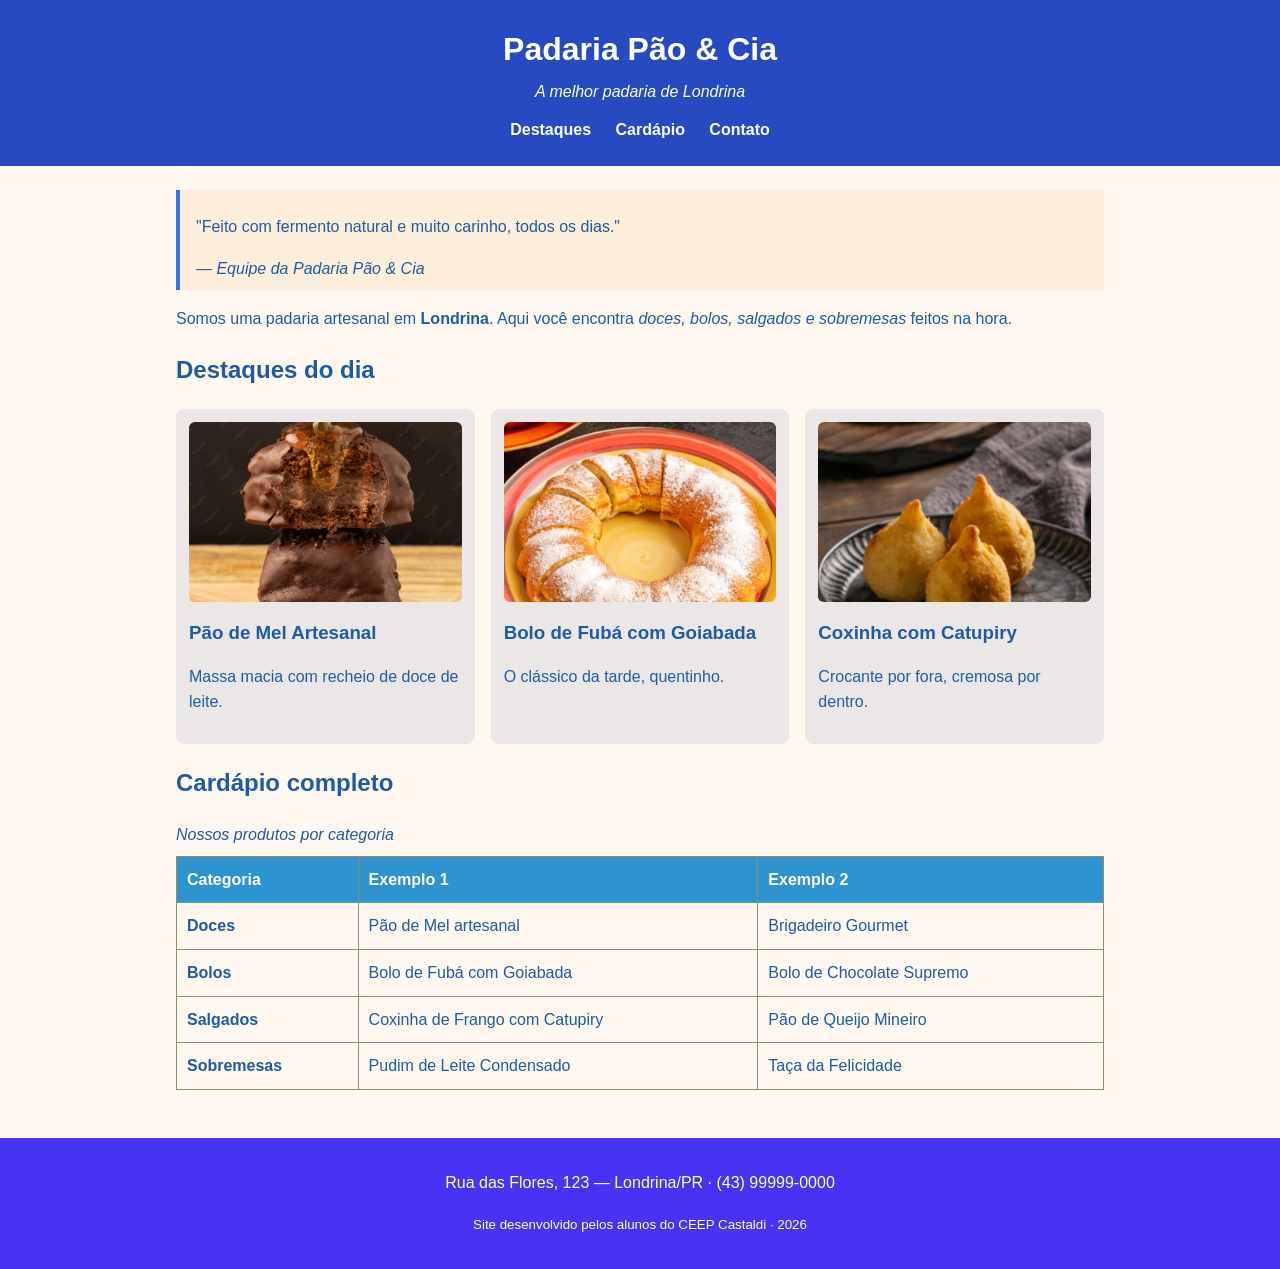
<file: index.html>
<!DOCTYPE html>
<html lang="pt-BR">
<head>
    <meta charset="UTF-8">
    <meta name="viewport" content="width=device-width, initial-scale=1.0">
    <title>Padaria em Londrina</title>
    <link rel="stylesheet" href="style.css">
</head>
<body>

    <!-- CABEÇALHO: identidade + menu de navegação -->
    <header class="cabecalho">
        <h1>Padaria Pão &amp; Cia</h1>
        <p class="subtitulo">A melhor padaria de Londrina</p>
        <nav class="menu">
            <a href="#destaques">Destaques</a>
            <a href="cardapio.html">Cardápio</a>
            <a href="#contato">Contato</a>
        </nav>
    </header>

    <main>

        <!-- APRESENTAÇÃO: tags de autoria (blockquote, cite, strong, em) -->
        <section class="intro">
            <blockquote>
                <p>"Feito com fermento natural e muito carinho, todos os dias."</p>
                <cite>— Equipe da Padaria Pão &amp; Cia</cite>
            </blockquote>
            <p>Somos uma padaria artesanal em <strong>Londrina</strong>. Aqui você encontra
               <em>doces, bolos, salgados e sobremesas</em> feitos na hora.</p>
        </section>

        <!-- DESTAQUES: cards em Flexbox -->
        <section id="destaques" class="destaques">
            <h2>Destaques do dia</h2>
            <div class="cards">
                <article class="card">
                    <!-- Troque a URL abaixo pelo caminho da sua foto: src="img/pao-de-mel.jpg" -->
                    <img src="Captura de tela_2026-08-06_09-27-56.png" alt="Pão de mel artesanal coberto com chocolate">
                    <h3>Pão de Mel Artesanal</h3>
                    <p>Massa macia com recheio de doce de leite.</p>
                </article>
                <article class="card">
                    <img src="Captura de tela_2026-08-20_09-47-28.png" alt="Fatia de bolo de fubá com goiabada">
                    <h3>Bolo de Fubá com Goiabada</h3>
                    <p>O clássico da tarde, quentinho.</p>
                </article>
                <article class="card">
                    <img src="Captura de tela_2026-08-20_09-49-11.png" alt="Coxinha de frango com catupiry">
                    <h3>Coxinha com Catupiry</h3>
                    <p>Crocante por fora, cremosa por dentro.</p>
                </article>
            </div>
        </section>

        <!-- CARDÁPIO: a tabela original, agora semântica e estilizada -->
        <section id="cardapio" class="cardapio">
            <h2>Cardápio completo</h2>
            <table class="tabela-cardapio">
                <caption>Nossos produtos por categoria</caption>
                <thead>
                    <tr>
                        <th scope="col">Categoria</th>
                        <th scope="col">Exemplo 1</th>
                        <th scope="col">Exemplo 2</th>
                    </tr>
                </thead>
                <tbody>
                    <tr>
                        <td><strong>Doces</strong></td>
                        <td>Pão de Mel artesanal</td>
                        <td>Brigadeiro Gourmet</td>
                    </tr>
                    <tr>
                        <td><strong>Bolos</strong></td>
                        <td>Bolo de Fubá com Goiabada</td>
                        <td>Bolo de Chocolate Supremo</td>
                    </tr>
                    <tr>
                        <td><strong>Salgados</strong></td>
                        <td>Coxinha de Frango com Catupiry</td>
                        <td>Pão de Queijo Mineiro</td>
                    </tr>
                    <tr>
                        <td><strong>Sobremesas</strong></td>
                        <td>Pudim de Leite Condensado</td>
                        <td>Taça da Felicidade</td>
                    </tr>
                </tbody>
            </table>
        </section>

    </main>

    <!-- RODAPÉ -->
    <footer id="contato" class="rodape">
        <p>Rua das Flores, 123 — Londrina/PR · (43) 99999-0000</p>
        <p><small>Site desenvolvido pelos alunos do CEEP Castaldi · 2026</small></p>
    </footer>

</body>
</html>
</file>
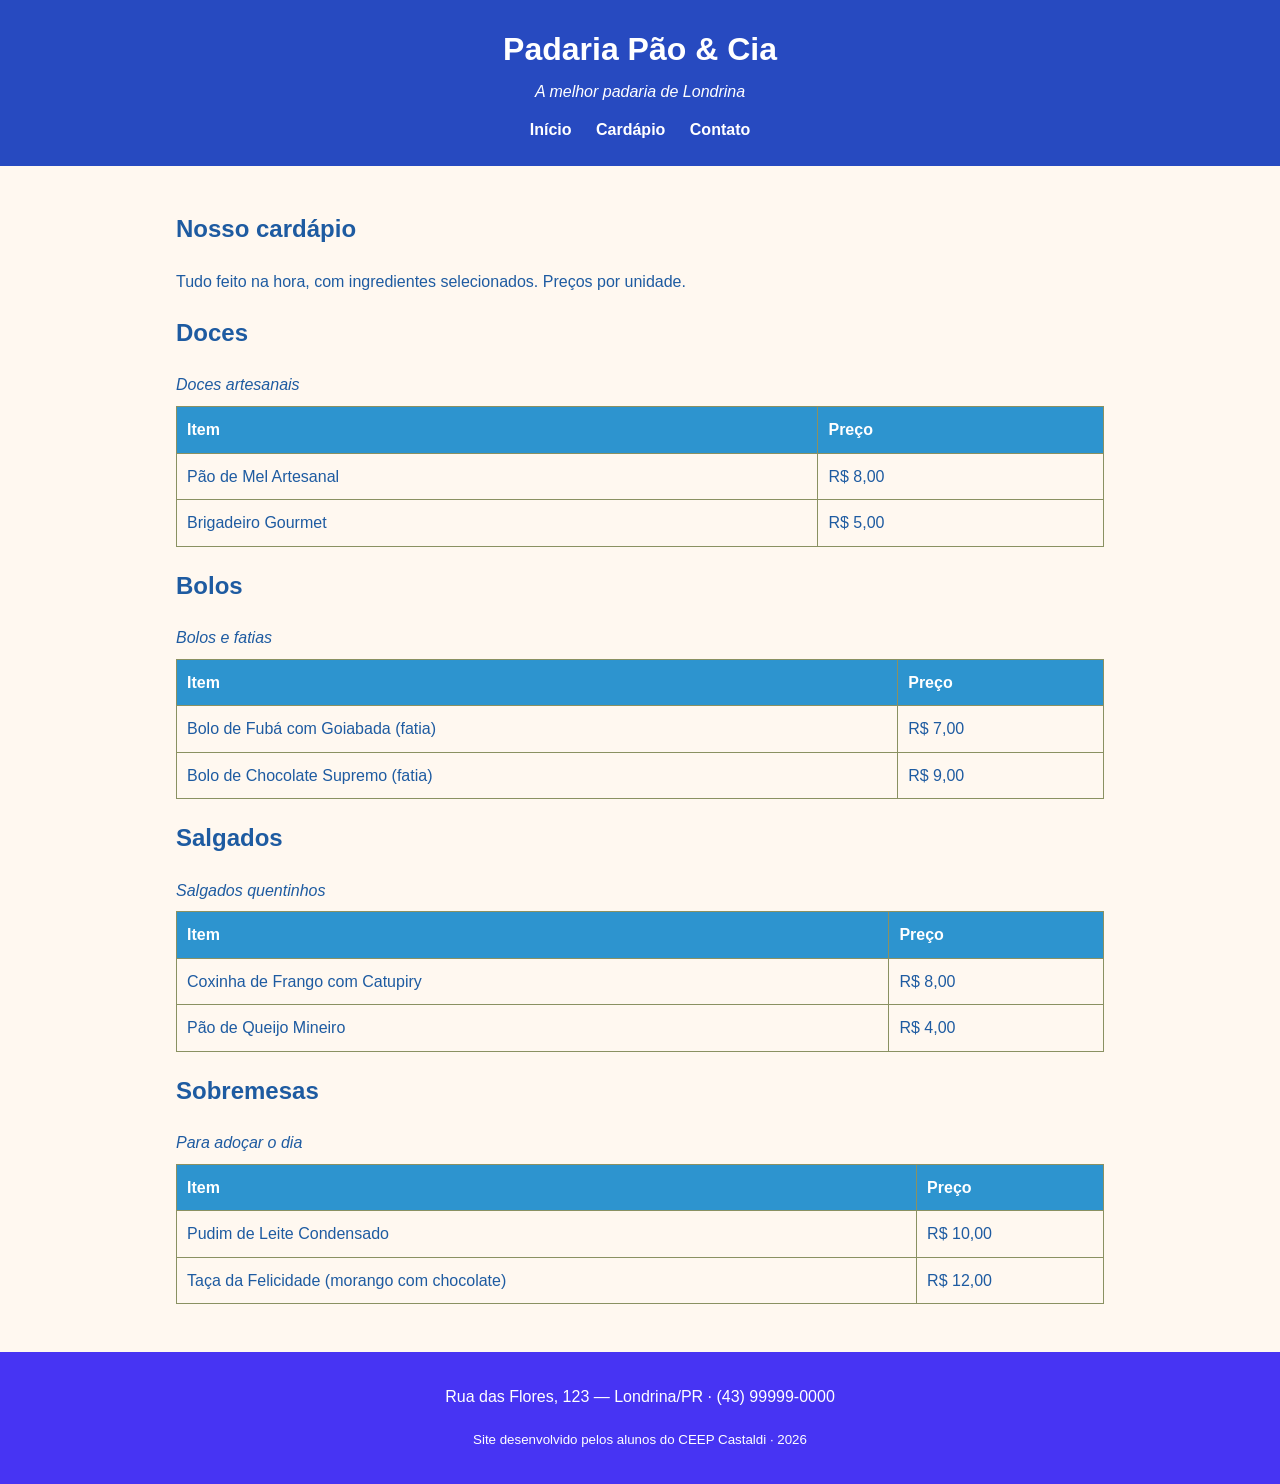
<file: cardapio.html>
<!DOCTYPE html>
<html lang="pt-BR">
<head>
    <meta charset="UTF-8">
    <meta name="viewport" content="width=device-width, initial-scale=1.0">
    <title>Cardápio — Padaria Pão &amp; Cia</title>
    <!-- Mesma folha de estilo do index.html: a página já nasce estilizada -->
    <link rel="stylesheet" href="style.css">
</head>
<body>

    <!-- CABEÇALHO: igual ao do index, com o menu ligando as páginas -->
    <header class="cabecalho">
        <h1>Padaria Pão &amp; Cia</h1>
        <p class="subtitulo">A melhor padaria de Londrina</p>
        <nav class="menu">
            <a href="index.html">Início</a>
            <a href="cardapio.html">Cardápio</a>
            <a href="index.html#contato">Contato</a>
        </nav>
    </header>

    <main>

        <section class="intro">
            <h2>Nosso cardápio</h2>
            <p>Tudo feito na hora, com ingredientes selecionados. Preços por unidade.</p>
        </section>

        <!-- DOCES -->
        <section class="cardapio">
            <h2>Doces</h2>
            <table class="tabela-cardapio">
                <caption>Doces artesanais</caption>
                <thead>
                    <tr>
                        <th scope="col">Item</th>
                        <th scope="col">Preço</th>
                    </tr>
                </thead>
                <tbody>
                    <tr><td>Pão de Mel Artesanal</td><td>R$ 8,00</td></tr>
                    <tr><td>Brigadeiro Gourmet</td><td>R$ 5,00</td></tr>
                </tbody>
            </table>
        </section>

        <!-- BOLOS -->
        <section class="cardapio">
            <h2>Bolos</h2>
            <table class="tabela-cardapio">
                <caption>Bolos e fatias</caption>
                <thead>
                    <tr>
                        <th scope="col">Item</th>
                        <th scope="col">Preço</th>
                    </tr>
                </thead>
                <tbody>
                    <tr><td>Bolo de Fubá com Goiabada (fatia)</td><td>R$ 7,00</td></tr>
                    <tr><td>Bolo de Chocolate Supremo (fatia)</td><td>R$ 9,00</td></tr>
                </tbody>
            </table>
        </section>

        <!-- SALGADOS -->
        <section class="cardapio">
            <h2>Salgados</h2>
            <table class="tabela-cardapio">
                <caption>Salgados quentinhos</caption>
                <thead>
                    <tr>
                        <th scope="col">Item</th>
                        <th scope="col">Preço</th>
                    </tr>
                </thead>
                <tbody>
                    <tr><td>Coxinha de Frango com Catupiry</td><td>R$ 8,00</td></tr>
                    <tr><td>Pão de Queijo Mineiro</td><td>R$ 4,00</td></tr>
                </tbody>
            </table>
        </section>

        <!-- SOBREMESAS -->
        <section class="cardapio">
            <h2>Sobremesas</h2>
            <table class="tabela-cardapio">
                <caption>Para adoçar o dia</caption>
                <thead>
                    <tr>
                        <th scope="col">Item</th>
                        <th scope="col">Preço</th>
                    </tr>
                </thead>
                <tbody>
                    <tr><td>Pudim de Leite Condensado</td><td>R$ 10,00</td></tr>
                    <tr><td>Taça da Felicidade (morango com chocolate)</td><td>R$ 12,00</td></tr>
                </tbody>
            </table>
        </section>

    </main>

    <footer class="rodape">
        <p>Rua das Flores, 123 — Londrina/PR · (43) 99999-0000</p>
        <p><small>Site desenvolvido pelos alunos do CEEP Castaldi · 2026</small></p>
    </footer>

</body>
</html>
</file>
<file: style.css>
/* =========================================================
   PADARIA PÃO & CIA — CSS do Encontro 1
   Paleta com contraste aprovado no padrão WCAG AA
   ========================================================= */

/* box-sizing: a largura já inclui padding e borda (Box Model) */
* {
    box-sizing: border-box;
}

body {
    font-family: Arial, Helvetica, sans-serif;
    line-height: 1.6;
    margin: 0;
    color: #1e5ba1;             /* marrom escuro (texto) */
    background-color: #FFF8F0;  /* creme (fundo) */
}

/* ===== Cabeçalho ===== */
.cabecalho {
    background-color: #274ac0;  /* âmbar escuro — texto branco tem contraste AA */
    color: #FFFFFF;
    text-align: center;
    padding: 24px 16px;
}

.cabecalho h1 {
    margin: 0;
}

.subtitulo {
    margin: 4px 0 12px;
    font-style: italic;
}

.menu a {
    color: #FFFFFF;
    text-decoration: none;
    margin: 0 10px;
    font-weight: bold;
}

.menu a:hover {
    text-decoration: underline;
}

/* ===== Área central ===== */
main {
    max-width: 960px;
    margin: 0 auto;    /* centraliza a página */
    padding: 24px 16px;
}

blockquote {
    border-left: 4px solid #3971e9;
    margin: 0 0 16px;
    padding: 8px 16px;
    background-color: #FDEEDC;
}

/* ===== Cards de destaque (Flexbox) ===== */
.cards {
    display: flex;         /* coloca os cards lado a lado */
    flex-wrap: wrap;       /* quebra a linha em telas menores */
    gap: 16px;             /* espaço entre os cards */
}

.card {
    flex: 1 1 250px;       /* cresce, encolhe, largura base 250px */
    border: 1px solid #e9e8e6;
    border-radius: 8px;
    padding: 12px;
    background-color: #ece7e7;
}

.card img {
    width: 100%;
    height: 180px;
    object-fit: cover;     /* recorta a imagem sem deformar */
    border-radius: 6px;
}

.card h3 {
    margin: 8px 0 4px;
}

/* ===== Tabela do cardápio ===== */
.tabela-cardapio {
    width: 100%;
    border-collapse: collapse;   /* junta as bordas das células */
    margin-top: 8px;
}

.tabela-cardapio caption {
    text-align: left;
    font-style: italic;
    margin-bottom: 8px;
}

.tabela-cardapio th,
.tabela-cardapio td {
    border: 1px solid #8a9162;
    padding: 10px;
    text-align: left;
}

.tabela-cardapio thead {
    background-color: #2d94cf;
    color: #FFFFFF;
}

/* ===== Rodapé ===== */
.rodape {
    background-color: #4734f3;
    color: #FFFFFF;
    text-align: center;
    padding: 16px;
    margin-top: 24px;
}
</file>
